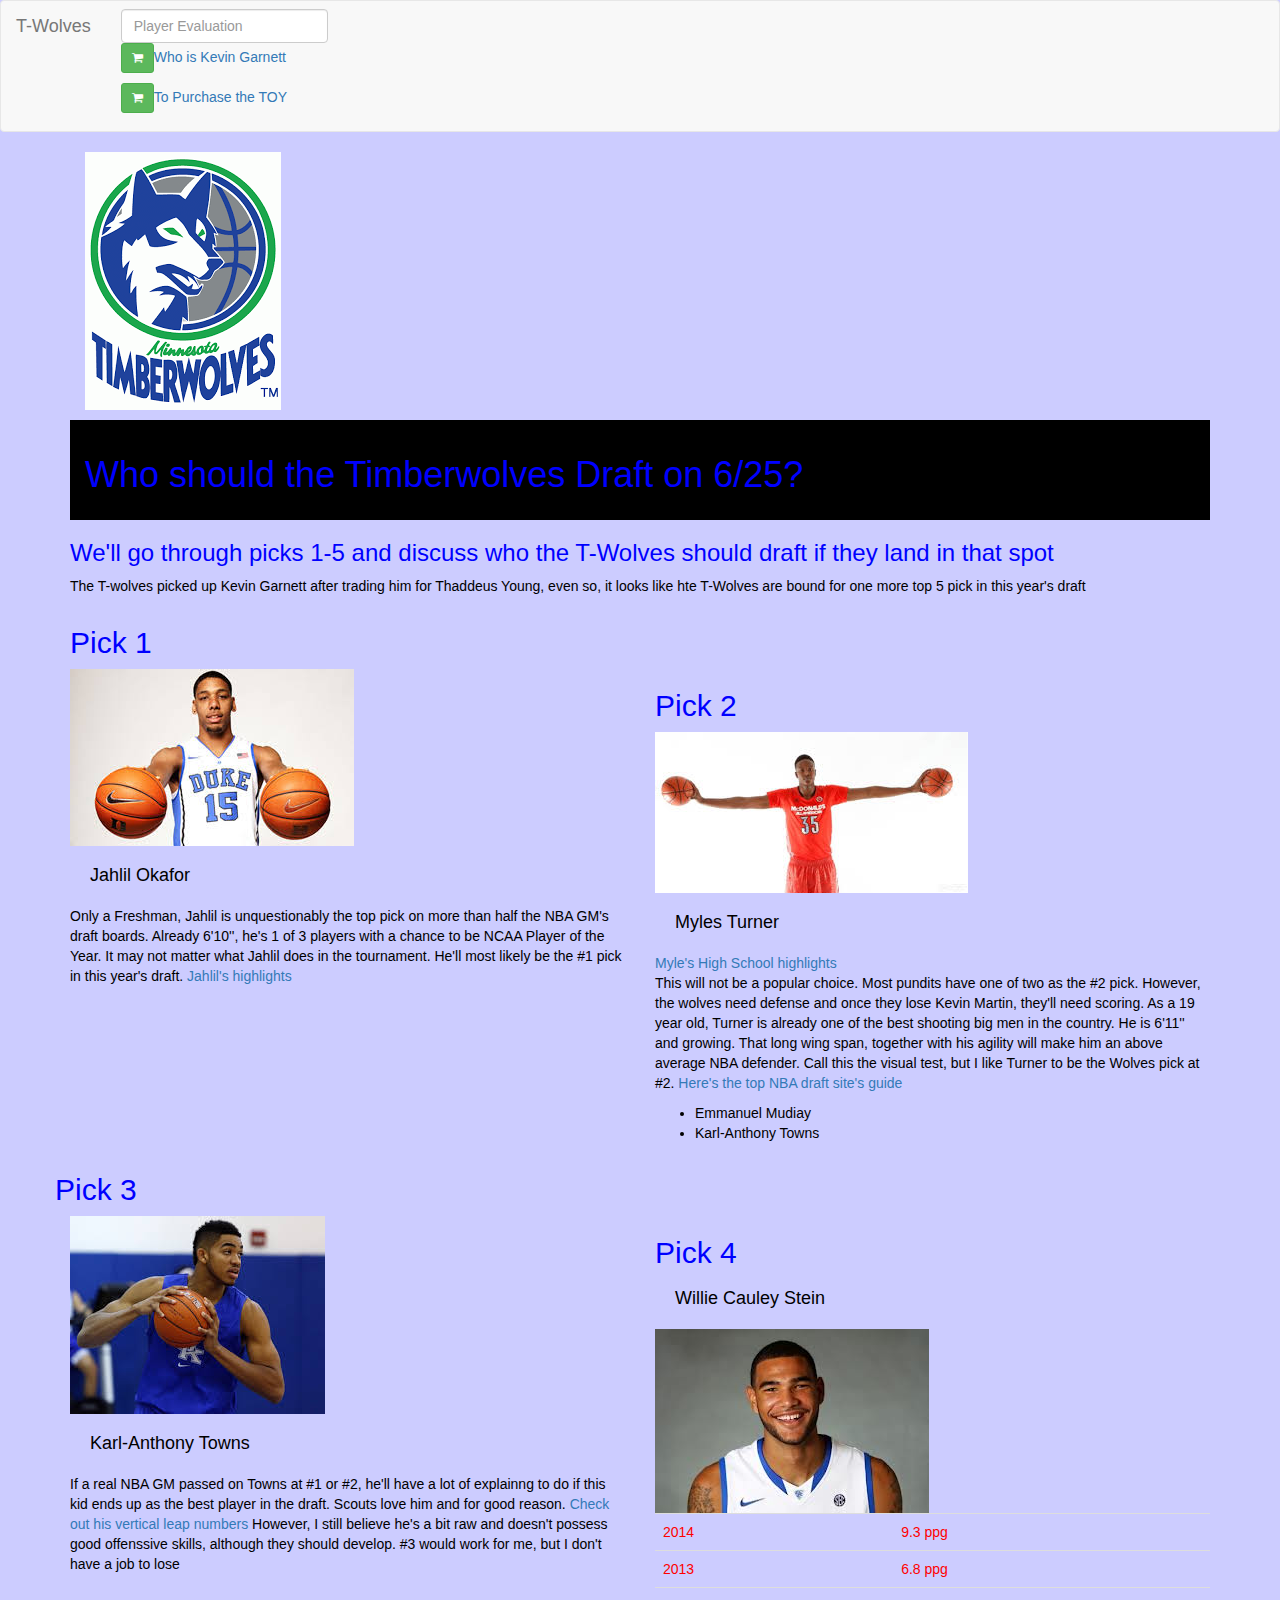
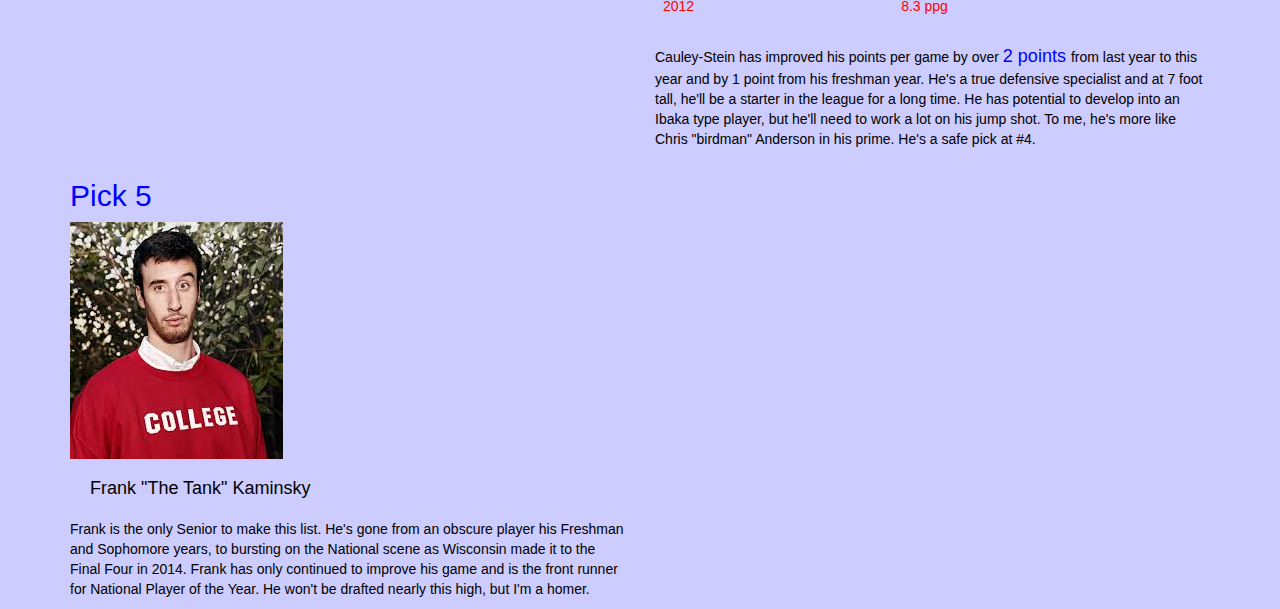
<file: index.html>
<!DOCTYPE html>

<html>

<head>
  <title>Timbewrwolves Draft Guide</title>
      <meta charset="utf-8">
 
    <link rel="stylesheet" href="https://maxcdn.bootstrapcdn.com/bootstrap/3.3.2/css/bootstrap.min.css">
    <link rel="stylesheet" type="text/css" href="style.css">
    <link rel="stylesheet" href="//maxcdn.bootstrapcdn.com/font-awesome/4.3.0/css/font-awesome.min.css">
    <script src="https://maxcdn.bootstrapcdn.com/bootstrap/3.3.2/js/bootstrap.min.js"></script>

</head>

<body>

<nav class="navbar navbar-default">
  <div class="container-fluid">
    <!-- Brand and toggle get grouped for better mobile display -->
    <div class="navbar-header">
  
      <a class="navbar-brand" href="http://www.nba.com/timberwolves/" target="_blank">T-Wolves </a>
    </div>

    <!-- Collect the nav links, forms, and other content for toggling -->
      <form class="navbar-form navbar-left" role="search">
        <div class="form-group">
          <input type="text" class="form-control" placeholder="Player Evaluation">

          <p><a href="#" class="btn btn-sm btn-success"><i class="fa fa-shopping-cart"></i> <a href="file:///Users/emash/code/profile/index2.html" target"_blank">Who is Kevin Garnett</a></p>

          <p><a href="#" class="btn btn-sm btn-success"><i class="fa fa-shopping-cart"></i> <a href="file:///Users/emash/code/profile/index3.html" target"_blank">To Purchase the TOY</a></p>


                 </div>
      </form>

          
    </div><!-- /.navbar-collapse -->
  </div><!-- /.container-fluid -->
</nav>



 

  <div class="container">

  <div>
        <div class="col-md-2 text-center">
          <p><img src="twolvesthrowback.png"></p>
                   

</div>

<div id="headline">
<h1> Who should the Timberwolves Draft on 6/25?</h1>
</div>


  
  <div class="row">
    <div class="col-md-12">
      <h3> We'll go through picks 1-5 and discuss who the T-Wolves should draft if they land in that spot</h3>
        <p> The T-wolves picked up Kevin Garnett after trading him for Thaddeus Young, even so, it looks like hte T-Wolves are bound for one more top 5 pick in this year's draft</p>
  </div>
     </div>

<h2>Pick 1</h2>
  <div class="row">
   <div class="col-md-6">
      <img src="Jahlil.jpeg">
           
        <h4>Jahlil Okafor</h4>
          <p>Only a Freshman, Jahlil is unquestionably the top pick on more than half the NBA GM's draft boards. Already 6'10'', he's 1 of 3 players with a chance to be NCAA Player of the Year. It may not matter what Jahlil does in the tournament. He'll most likely be the #1 pick in this year's draft.
    <a href="https://www.youtube.com/watch?v=BtHsdIqKqqA" target="_blank">Jahlil's highlights</a> 
    </p>
      </div>
   
<div class="col-md-6">
  <h2>Pick 2</h2>
      <img src="turner.jpeg">
          <h4>Myles Turner</h4>
          <a href="https://www.youtube.com/watch?v=NoX6y2PJeq4" target="_blank">Myle's High School highlights</a>

    <p>This will not be a popular choice. Most pundits have one of two as the #2 pick.  However, the wolves need defense and once they lose Kevin Martin, they'll need scoring. As a 19 year old, Turner is already one of the best shooting big men in the country. He is 6'11'' and growing. That long wing span, together with his agility will make him an above average NBA defender. Call this the visual test, but I like Turner to be the Wolves pick at #2. 
   
   <a href="http://www.nbadraft.net/2015mock_draft" target="_blank">Here's the top NBA draft site's guide</a>
   </p>
  <ul>
    <li>Emmanuel Mudiay</li>
    <li>Karl-Anthony Towns</li> 
  </ul>
   </div>
     </div>


 <div class="row">

<h2>Pick 3</h2>

    <div class="col-md-6">
    <img src="Karl.jpeg">
<h4>Karl-Anthony Towns</h4>
    
        <p>If a real NBA GM passed on Towns at #1 or #2, he'll have a lot of explainng to do if this kid ends up as the best player in the draft. Scouts love him and for good reason. <a href="http://www.draftexpress.com/profile/Karl-Towns-61831/" target="_blank"> Check out his vertical leap numbers</a> However, I still believe he's a bit raw and doesn't possess good offenssive skills, although they should develop. #3 would work for me, but I don't have a job to lose
    </p>

 </div>
  
 <div class="col-md-6">
    <h2>Pick 4</h2>
      <h4>Willie Cauley Stein</h4>
        <img src="willie.jpeg">
<table class="table"> 
   <tr>
      <td class="stein">2014</td>
      <td class="stein">9.3 ppg</td>
    </tr>
    <tr>
      <td class="stein">2013</td>
      <td class="stein">6.8 ppg</td>
    </tr>
    <tr>
      <td class="stein">2012</td>
      <td class="stein">8.3 ppg</td>
    </tr>
  </table>
<p> Cauley-Stein has improved his points per game by over <span id="blue">2 points </span>   from last year to this year and by 1 point from his freshman year. He's a true defensive specialist and at 7 foot tall, he'll be a starter in the league for a long time. He has potential to develop into an Ibaka type player, but he'll need to work a lot on his jump shot. To me, he's more like Chris "birdman" Anderson in his prime. He's a safe pick at #4.
</p></div>

 <div class="col-md-6">
  <h2>Pick 5</h2>
        <img src="Frank.jpeg">
  <h4> Frank "The Tank" Kaminsky</h4>
      <p> Frank is the only Senior to make this list. He's gone from an obscure player his Freshman and Sophomore years, to bursting on the National scene as Wisconsin made it to the Final Four in 2014. Frank has only continued to improve his game and is the front runner for National Player of the Year. He won't be drafted nearly this high, but I'm a homer.
</p>
</div>
</div>
</div>

</body>
  </html>
</html>
</file>
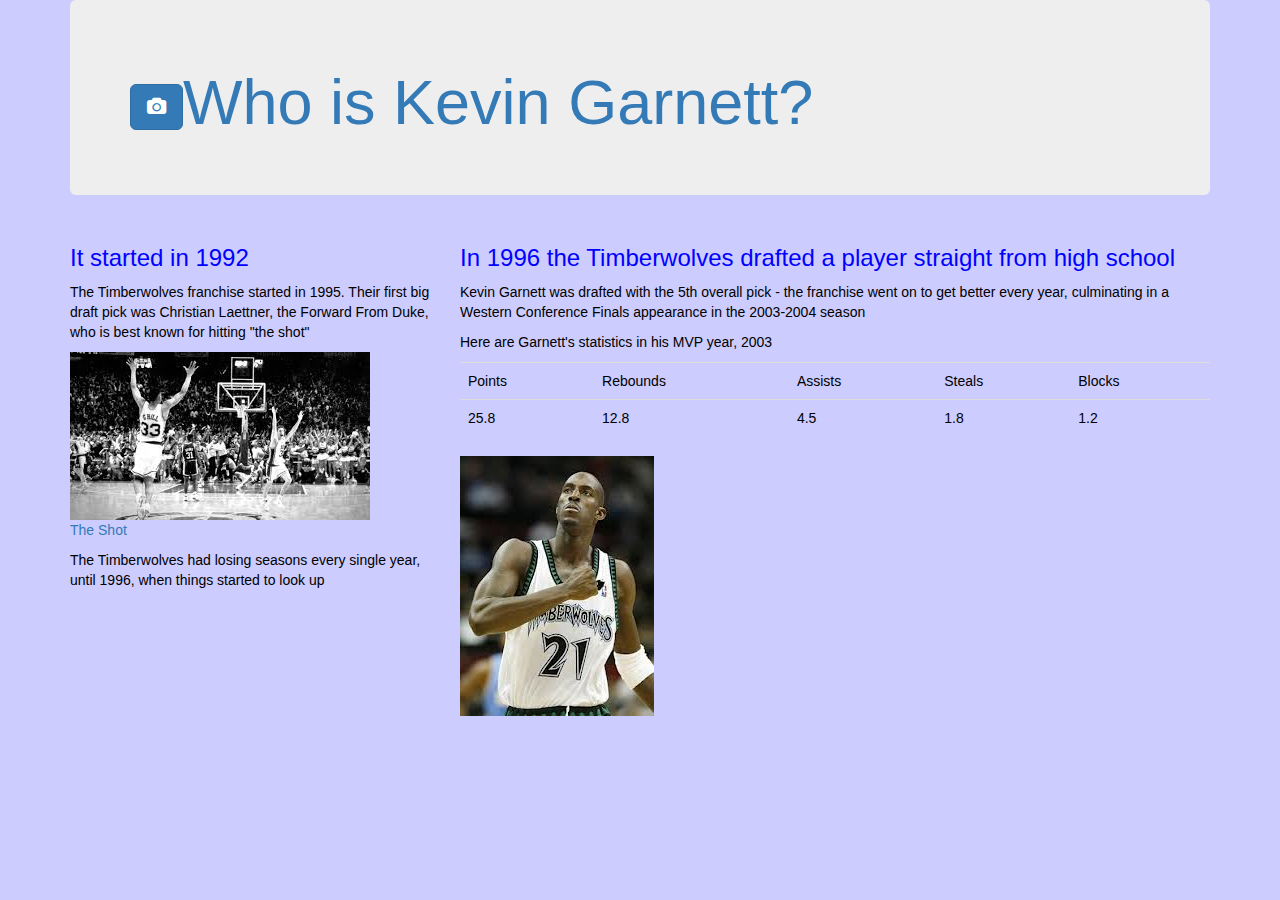
<file: index2.html>
<!DOCTYPE html>

<html>

<head>
  <title>Background on the Wolves</title>
  <meta charset="utf-8">
  <link rel="stylesheet" href="https://maxcdn.bootstrapcdn.com/bootstrap/3.3.2/css/bootstrap.min.css">
  	<link rel="stylesheet" type="text/css" href="style.css">
  		<link rel="stylesheet" href="//maxcdn.bootstrapcdn.com/font-awesome/4.3.0/css/font-awesome.min.css">
 			<script src="https://maxcdn.bootstrapcdn.com/bootstrap/3.3.2/js/bootstrap.min.js"></script>

</head>


<body>
<div class="container">
<div class="jumbotron">
<div class="row">
<div class="col-md-12">


  <h1><a href="#" class="btn btn-primary btn-lg"><i class="fa fa-camera"></i> <a href="http://en.wikipedia.org/wiki/Kevin_Garnett"
 target"_blank">Who is Kevin Garnett?</a></h1>
    </div>
      </div></div>


<div class="row">
 <div class="col-md-4">
	<h3>It started in 1992</h3>
		<p> The Timberwolves franchise started in 1995. Their first big draft pick was Christian Laettner, the Forward From Duke, who is best known for hitting "the shot"</p>
			<img src="shot.jpeg">

			<p><a href="http://www.google.com/url?sa=t&rct=j&q=&esrc=s&source=web&cd=1&ved=0CB8QtwIwAA&url=http%3A%2F%2Fwww.youtube.com%2Fwatch%3Fv%3DJ3_IT622Sbc&ei=zioDVfH0O5DLoASApoHQCg&usg=AFQjCNFVtnJ-PdVsFiW4yVipa9nPd_6ouQ&sig2=cqBWJasF30ow3y4kl78TQA" target="_blank">The Shot</a></p>
	<p> The Timberwolves had losing seasons every single year, until 1996, when things started to look up</p>
	</div>

<div class="col-md-8">
	<h3>In 1996 the Timberwolves drafted a player straight from high school</h3>
	<p>Kevin Garnett was drafted with the 5th overall pick - the franchise went on to get better every year, culminating in a Western Conference Finals appearance in the 2003-2004 season</p>
	 
	<p>Here are Garnett's statistics in his MVP year, 2003</p>
	<table class="table"> 
   <tr>
      <td>Points</td>
      <td>Rebounds</td>
      <td>Assists</td>
      <td>Steals</td>
      <td>Blocks</td>
  </tr>
  
  <tr>
       <td>25.8</td>
       <td>12.8</td>
       <td>4.5</td>
       <td>1.8</td>
       <td>1.2</td>
 </tr>
  </table>
  <img src="kg.jpeg">
  </div>
  </div>
</body>
</html>
</file>
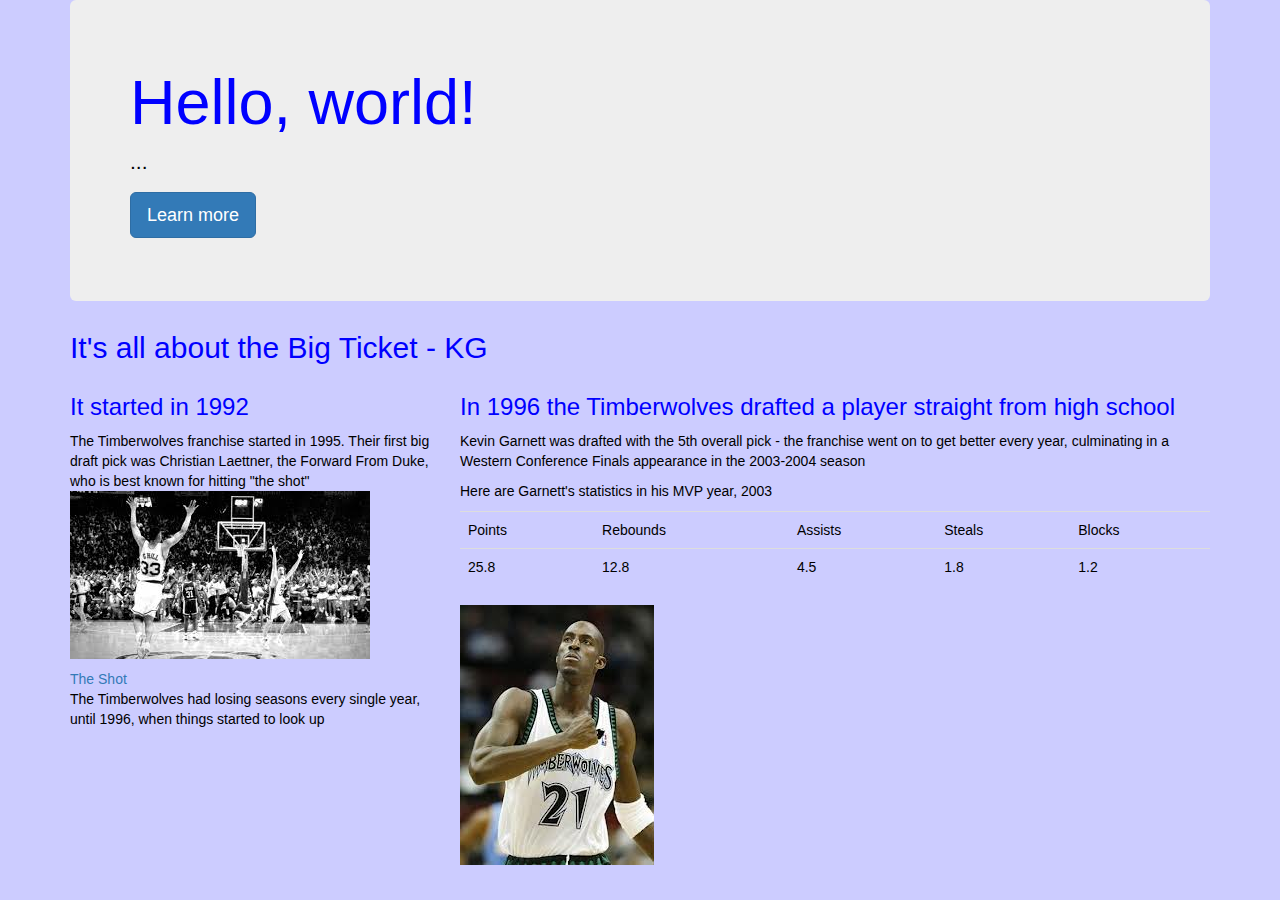
<file: index22.html>
<!DOCTYPE html>

<html>

<head>
  <title>Background on the Wolves</title>
  <meta charset="utf-8">
  <link rel="stylesheet" href="https://maxcdn.bootstrapcdn.com/bootstrap/3.3.2/css/bootstrap.min.css">
  	<link rel="stylesheet" type="text/css" href="style.css">
  		<link rel="stylesheet" href="//maxcdn.bootstrapcdn.com/font-awesome/4.3.0/css/font-awesome.min.css">
 			<script src="https://maxcdn.bootstrapcdn.com/bootstrap/3.3.2/js/bootstrap.min.js"></script>

</head>


<body>
	<div class="container">	
		<div class="row">
	    <div class="col-md-12">
		<div class="jumbotron">
  <h1>Hello, world!</h1>
  <p>...</p>
  <p><a class="btn btn-primary btn-lg" href="#" role="button">Learn more</a></p>
</div>
	<h2>It's all about the Big Ticket - KG</h2>
</div>
	</div>

<div class="row">
 <div class="col-md-4">
	<h3>It started in 1992</h3>
		<p> The Timberwolves franchise started in 1995. Their first big draft pick was Christian Laettner, the Forward From Duke, who is best known for hitting "the shot"
			<img src="shot.jpeg"></p>
			<a href="http://www.google.com/url?sa=t&rct=j&q=&esrc=s&source=web&cd=1&ved=0CB8QtwIwAA&url=http%3A%2F%2Fwww.youtube.com%2Fwatch%3Fv%3DJ3_IT622Sbc&ei=zioDVfH0O5DLoASApoHQCg&usg=AFQjCNFVtnJ-PdVsFiW4yVipa9nPd_6ouQ&sig2=cqBWJasF30ow3y4kl78TQA" target="_blank">The Shot</a>
	<p> The Timberwolves had losing seasons every single year, until 1996, when things started to look up</p>
	</div>

<div class="col-md-8">
	<h3>In 1996 the Timberwolves drafted a player straight from high school</h3>
	<p>Kevin Garnett was drafted with the 5th overall pick - the franchise went on to get better every year, culminating in a Western Conference Finals appearance in the 2003-2004 season</p>
	 
	<p>Here are Garnett's statistics in his MVP year, 2003</p>
	<table class="table"> 
   <tr>
      <td>Points</td>
      <td>Rebounds</td>
      <td>Assists</td>
      <td>Steals</td>
      <td>Blocks</td>
  </tr>
  
  <tr>
       <td>25.8</td>
       <td>12.8</td>
       <td>4.5</td>
       <td>1.8</td>
       <td>1.2</td>
 </tr>
  </table>
  <img src="kg.jpeg">
  </div>
</body>
</html>
</file>
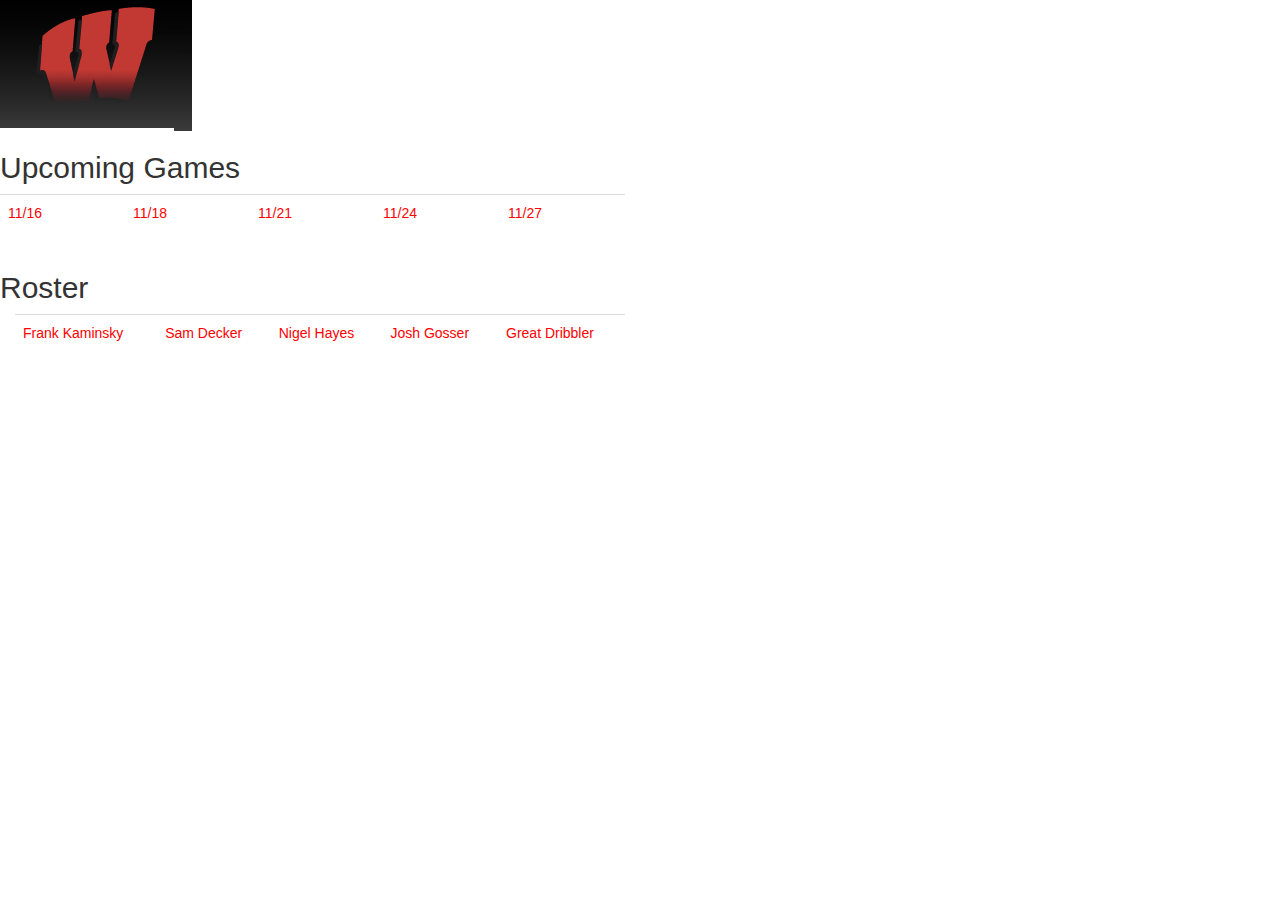
<file: myteam.html>
<!DOCTYPE html>
<html>
<head>
	<title>Wisconsin Basketball</title>
	<link rel="stylesheet" href="https://maxcdn.bootstrapcdn.com/bootstrap/3.3.2/css/bootstrap.min.css">
<img src="wisconsin.png">
<link rel="stylesheet" type="text/css" href="myteam.css">
</head>
	<body>
		<div class: "container">

		<h2>Upcoming Games</h2>
	<div class= "row">
		<div class="col-md-6">
	
	<table class="table">
	<tr>
	      <td>11/16 </td>
	      <td>11/18 </td>
	      <td>11/21 </td>
	      <td>11/24</td>
	      <td>11/27</td>
	    </tr>
	    	</table>
	    		</div>
	    			</div>

<h2>Roster</h2>
	    <div class: "row">
			<div class="col-md-6">
	
		<table class="table">
			<tr>
		      <td>Frank Kaminsky</td>
		      <td>Sam Decker </td>
		      <td>Nigel Hayes </td>
		      <td>Josh Gosser</td>
		      <td>Great Dribbler</td>
		    </tr>
	</table>
	</div>
	</div>
	</div>
</body>
</html>
</file>
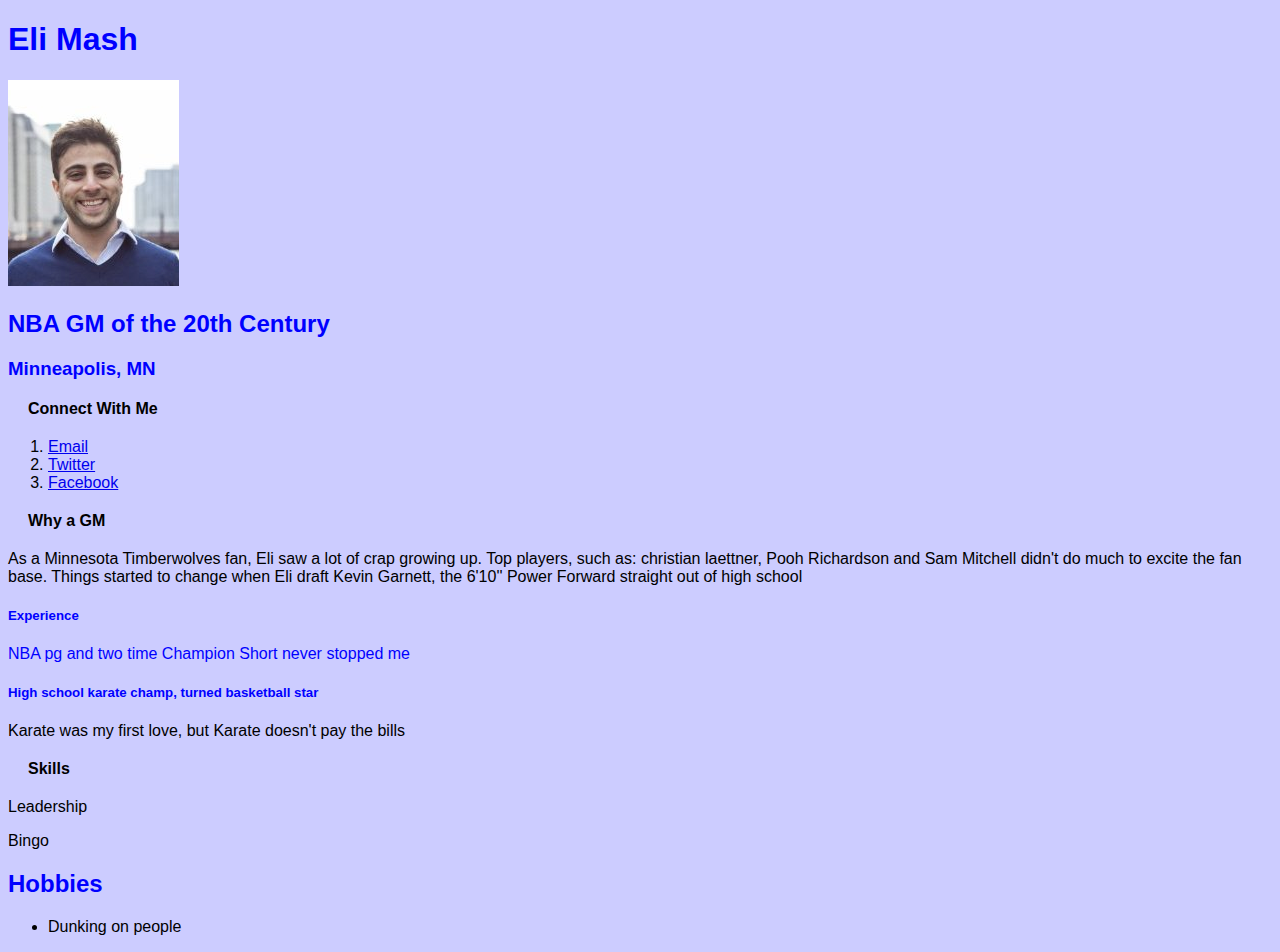
<file: sandbox.html>
<!DOCTYPE html>
<html>

  <title>Eli Mash, NBA GM for the ages</title>
  
  <link rel="stylesheet" type="text/css" href="style.css">


  <div id="wrapper">
    <h1>Eli Mash</h1>
 
      <img src="eli.jpeg">
   
    <h2>NBA GM of the 20th Century</h2>
    <h3>Minneapolis, MN</h3>
    
      <h4>Connect With Me</h4>
      <ol>
        <li><a href="mailto:eemash@gmail.com">Email
        <li><a href="http://twitter.com/elimash">Twitter
        <li><a href="http://facebook.com/elimash">Facebook</a>
      </ol>
   

      <h4>Why a GM</h4>
      <p>
        As a Minnesota Timberwolves fan, Eli saw a lot of crap growing up. Top players, such as: christian laettner, Pooh Richardson and Sam Mitchell didn't do much to excite the fan base. Things started to change when Eli draft Kevin Garnett, the 6'10'' Power Forward straight out of high school
      </p>
  

      <h5>Experience</h5>

        NBA pg and two time Champion
      Short never stopped me
      
        <h5>High school karate champ, turned basketball star</h5>
        <p>Karate was my first love, but Karate doesn't pay the bills</p>
      
      <h4>Skills</h4>
      
        <p>Leadership</p>
        <p>Bingo</p>
     
    
      <h2>Hobbies</h2>
      <ul>
        <li>Dunking on people</li>
      </ul>
</file>
<file: style.css>
body {
width:960px
margin:0 auto;
font-family: "arial";
color:blue;
background-color: #ccCCFF;
background-size: cover;
background-position: center center; 
 vertical-align: text-top;
}

h4 {color:black;
margin:20px;}
p{ color:black;}
li{color:black;}
tr{color:black;}

.stein{color:red;}

.green{color:green;}

#blue{color:blue;
font-size: 18px}

.toy{background-image: url("toy.jpeg")}

#kg	{padding:5px;
	border:5px black;
	margin:5px;
	float:right;
	background-position: center;}

#throwback{
	padding:5px;
	border:5px black;
	margin:5px;
	float:right;
	background-position: center center}



#headline{clear: both;
  background-color: black;
  padding: 5px;
  border: 10px solid black;
  margin-top: 10px;
background-position: center center;}
</file>
<file: myteam.css>
h3{color:red;
margin:20px;}
tr{color:red;}
</file>
